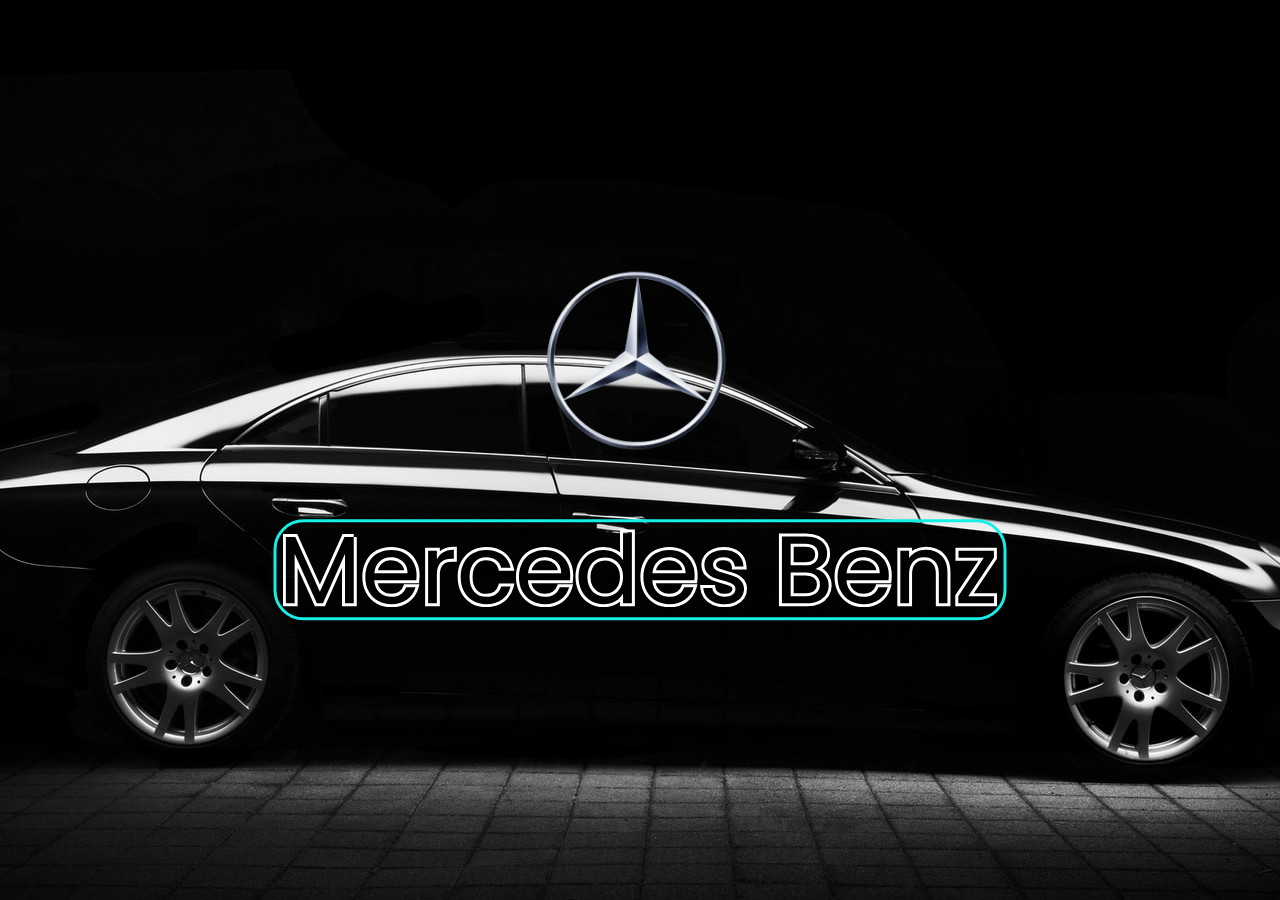
<file: Benz/index.html>
<!DOCTYPE html>
<html lang="en">
<head>
    <meta charset="UTF-8">
    <meta http-equiv="X-UA-Compatible" content="IE=edge">
    <meta name="viewport" content="width=device-width, initial-scale=1.0">
    <link rel="stylesheet" href="css/style.css">
    <title>Document</title>
</head>

<body class="tom">
    <div class="box">


    <svg  class="mer" id="logo-txt" width="715" height="79" viewBox="0 0 715 79" fill="none" xmlns="http://www.w3.org/2000/svg" >
        <mask id="path-1-outside-1" maskUnits="userSpaceOnUse" x="0.391998" y="0.959999" width="715" height="78" fill="black">
        <rect fill="white" x="0.391998" y="0.959999" width="715" height="78"/>
        <path d="M71.264 8.568V75H62.528V25.464L40.448 75H34.304L12.128 25.368V75H3.392V8.568H12.8L37.376 63.48L61.952 8.568H71.264Z"/>
        <path d="M134.079 46.68C134.079 48.344 133.984 50.104 133.792 51.96H91.7435C92.0635 57.144 93.8235 61.208 97.0235 64.152C100.287 67.032 104.223 68.472 108.831 68.472C112.607 68.472 115.744 67.608 118.24 65.88C120.8 64.088 122.592 61.72 123.616 58.776H133.023C131.615 63.832 128.8 67.96 124.576 71.16C120.352 74.296 115.103 75.864 108.831 75.864C103.839 75.864 99.3595 74.744 95.3915 72.504C91.4875 70.264 88.4155 67.096 86.1755 63C83.9355 58.84 82.8155 54.04 82.8155 48.6C82.8155 43.16 83.9035 38.392 86.0795 34.296C88.2555 30.2 91.2955 27.064 95.1995 24.888C99.1675 22.648 103.711 21.528 108.831 21.528C113.823 21.528 118.239 22.616 122.079 24.792C125.919 26.968 128.863 29.976 130.911 33.816C133.023 37.592 134.079 41.88 134.079 46.68ZM125.055 44.856C125.055 41.528 124.32 38.68 122.848 36.312C121.376 33.88 119.359 32.056 116.799 30.84C114.303 29.56 111.52 28.92 108.448 28.92C104.032 28.92 100.255 30.328 97.1195 33.144C94.0475 35.96 92.2875 39.864 91.8395 44.856H125.055Z"/>
        <path d="M154.347 30.936C155.883 27.928 158.059 25.592 160.875 23.928C163.755 22.264 167.243 21.432 171.339 21.432V30.456H169.035C159.243 30.456 154.347 35.768 154.347 46.392V75H145.611V22.392H154.347V30.936Z"/>
        <path d="M178.159 48.6C178.159 43.16 179.247 38.424 181.423 34.392C183.599 30.296 186.607 27.128 190.447 24.888C194.351 22.648 198.799 21.528 203.791 21.528C210.255 21.528 215.567 23.096 219.727 26.232C223.951 29.368 226.735 33.72 228.079 39.288H218.671C217.775 36.088 216.015 33.56 213.391 31.704C210.831 29.848 207.631 28.92 203.791 28.92C198.799 28.92 194.767 30.648 191.695 34.104C188.623 37.496 187.087 42.328 187.087 48.6C187.087 54.936 188.623 59.832 191.695 63.288C194.767 66.744 198.799 68.472 203.791 68.472C207.631 68.472 210.831 67.576 213.391 65.784C215.951 63.992 217.711 61.432 218.671 58.104H228.079C226.671 63.48 223.855 67.8 219.631 71.064C215.407 74.264 210.127 75.864 203.791 75.864C198.799 75.864 194.351 74.744 190.447 72.504C186.607 70.264 183.599 67.096 181.423 63C179.247 58.904 178.159 54.104 178.159 48.6Z"/>
        <path d="M287.736 46.68C287.736 48.344 287.64 50.104 287.448 51.96H245.4C245.72 57.144 247.48 61.208 250.68 64.152C253.944 67.032 257.88 68.472 262.488 68.472C266.264 68.472 269.4 67.608 271.896 65.88C274.456 64.088 276.248 61.72 277.272 58.776H286.68C285.272 63.832 282.456 67.96 278.232 71.16C274.008 74.296 268.76 75.864 262.488 75.864C257.496 75.864 253.016 74.744 249.048 72.504C245.144 70.264 242.072 67.096 239.832 63C237.592 58.84 236.472 54.04 236.472 48.6C236.472 43.16 237.56 38.392 239.736 34.296C241.912 30.2 244.952 27.064 248.856 24.888C252.824 22.648 257.368 21.528 262.488 21.528C267.48 21.528 271.896 22.616 275.736 24.792C279.576 26.968 282.52 29.976 284.568 33.816C286.68 37.592 287.736 41.88 287.736 46.68ZM278.712 44.856C278.712 41.528 277.976 38.68 276.504 36.312C275.032 33.88 273.016 32.056 270.456 30.84C267.96 29.56 265.176 28.92 262.104 28.92C257.688 28.92 253.912 30.328 250.776 33.144C247.704 35.96 245.944 39.864 245.496 44.856H278.712Z"/>
        <path d="M296.003 48.504C296.003 43.128 297.091 38.424 299.267 34.392C301.443 30.296 304.419 27.128 308.195 24.888C312.035 22.648 316.323 21.528 321.059 21.528C325.155 21.528 328.963 22.488 332.483 24.408C336.003 26.264 338.691 28.728 340.547 31.8V3.96H349.379V75H340.547V65.112C338.819 68.248 336.259 70.84 332.867 72.888C329.475 74.872 325.507 75.864 320.963 75.864C316.291 75.864 312.035 74.712 308.195 72.408C304.419 70.104 301.443 66.872 299.267 62.712C297.091 58.552 296.003 53.816 296.003 48.504ZM340.547 48.6C340.547 44.632 339.747 41.176 338.147 38.232C336.547 35.288 334.371 33.048 331.619 31.512C328.931 29.912 325.955 29.112 322.691 29.112C319.427 29.112 316.451 29.88 313.763 31.416C311.075 32.952 308.931 35.192 307.331 38.136C305.731 41.08 304.931 44.536 304.931 48.504C304.931 52.536 305.731 56.056 307.331 59.064C308.931 62.008 311.075 64.28 313.763 65.88C316.451 67.416 319.427 68.184 322.691 68.184C325.955 68.184 328.931 67.416 331.619 65.88C334.371 64.28 336.547 62.008 338.147 59.064C339.747 56.056 340.547 52.568 340.547 48.6Z"/>
        <path d="M412.142 46.68C412.142 48.344 412.046 50.104 411.854 51.96H369.806C370.126 57.144 371.886 61.208 375.086 64.152C378.35 67.032 382.286 68.472 386.894 68.472C390.67 68.472 393.806 67.608 396.302 65.88C398.862 64.088 400.654 61.72 401.678 58.776H411.086C409.678 63.832 406.862 67.96 402.638 71.16C398.414 74.296 393.166 75.864 386.894 75.864C381.902 75.864 377.422 74.744 373.454 72.504C369.55 70.264 366.478 67.096 364.238 63C361.998 58.84 360.878 54.04 360.878 48.6C360.878 43.16 361.966 38.392 364.142 34.296C366.318 30.2 369.358 27.064 373.262 24.888C377.23 22.648 381.774 21.528 386.894 21.528C391.886 21.528 396.302 22.616 400.142 24.792C403.982 26.968 406.926 29.976 408.974 33.816C411.086 37.592 412.142 41.88 412.142 46.68ZM403.118 44.856C403.118 41.528 402.382 38.68 400.91 36.312C399.438 33.88 397.422 32.056 394.862 30.84C392.366 29.56 389.582 28.92 386.51 28.92C382.094 28.92 378.318 30.328 375.182 33.144C372.11 35.96 370.35 39.864 369.902 44.856H403.118Z"/>
        <path d="M442.297 75.864C438.265 75.864 434.649 75.192 431.449 73.848C428.249 72.44 425.721 70.52 423.865 68.088C422.009 65.592 420.985 62.744 420.793 59.544H429.817C430.073 62.168 431.289 64.312 433.465 65.976C435.705 67.64 438.617 68.472 442.201 68.472C445.529 68.472 448.153 67.736 450.073 66.264C451.993 64.792 452.953 62.936 452.953 60.696C452.953 58.392 451.929 56.696 449.881 55.608C447.833 54.456 444.665 53.336 440.377 52.248C436.473 51.224 433.273 50.2 430.777 49.176C428.345 48.088 426.233 46.52 424.441 44.472C422.713 42.36 421.849 39.608 421.849 36.216C421.849 33.528 422.649 31.064 424.249 28.824C425.849 26.584 428.121 24.824 431.065 23.544C434.009 22.2 437.369 21.528 441.145 21.528C446.969 21.528 451.673 23 455.257 25.944C458.841 28.888 460.761 32.92 461.017 38.04H452.281C452.089 35.288 450.969 33.08 448.921 31.416C446.937 29.752 444.249 28.92 440.857 28.92C437.721 28.92 435.225 29.592 433.369 30.936C431.513 32.28 430.585 34.04 430.585 36.216C430.585 37.944 431.129 39.384 432.217 40.536C433.369 41.624 434.777 42.52 436.441 43.224C438.169 43.864 440.537 44.6 443.545 45.432C447.321 46.456 450.393 47.48 452.761 48.504C455.129 49.464 457.145 50.936 458.809 52.92C460.537 54.904 461.433 57.496 461.497 60.696C461.497 63.576 460.697 66.168 459.097 68.472C457.497 70.776 455.225 72.6 452.281 73.944C449.401 75.224 446.073 75.864 442.297 75.864Z"/>
        <path d="M532.927 40.536C535.359 40.92 537.567 41.912 539.551 43.512C541.599 45.112 543.199 47.096 544.351 49.464C545.567 51.832 546.175 54.36 546.175 57.048C546.175 60.44 545.311 63.512 543.583 66.264C541.855 68.952 539.327 71.096 535.999 72.696C532.735 74.232 528.863 75 524.383 75H499.423V8.088H523.423C527.967 8.088 531.839 8.856 535.039 10.392C538.239 11.864 540.639 13.88 542.239 16.44C543.839 19 544.639 21.88 544.639 25.08C544.639 29.048 543.551 32.344 541.375 34.968C539.263 37.528 536.447 39.384 532.927 40.536ZM508.159 36.984H522.847C526.943 36.984 530.111 36.024 532.351 34.104C534.591 32.184 535.711 29.528 535.711 26.136C535.711 22.744 534.591 20.088 532.351 18.168C530.111 16.248 526.879 15.288 522.655 15.288H508.159V36.984ZM523.615 67.8C527.967 67.8 531.359 66.776 533.791 64.728C536.223 62.68 537.439 59.832 537.439 56.184C537.439 52.472 536.159 49.56 533.599 47.448C531.039 45.272 527.615 44.184 523.327 44.184H508.159V67.8H523.615Z"/>
        <path d="M606.298 46.68C606.298 48.344 606.202 50.104 606.01 51.96H563.962C564.282 57.144 566.042 61.208 569.242 64.152C572.506 67.032 576.442 68.472 581.05 68.472C584.826 68.472 587.962 67.608 590.458 65.88C593.018 64.088 594.81 61.72 595.834 58.776H605.242C603.834 63.832 601.018 67.96 596.794 71.16C592.57 74.296 587.322 75.864 581.05 75.864C576.058 75.864 571.578 74.744 567.61 72.504C563.706 70.264 560.634 67.096 558.394 63C556.154 58.84 555.034 54.04 555.034 48.6C555.034 43.16 556.122 38.392 558.298 34.296C560.474 30.2 563.514 27.064 567.418 24.888C571.386 22.648 575.93 21.528 581.05 21.528C586.042 21.528 590.458 22.616 594.298 24.792C598.138 26.968 601.082 29.976 603.13 33.816C605.242 37.592 606.298 41.88 606.298 46.68ZM597.274 44.856C597.274 41.528 596.538 38.68 595.066 36.312C593.594 33.88 591.578 32.056 589.018 30.84C586.522 29.56 583.738 28.92 580.666 28.92C576.25 28.92 572.474 30.328 569.338 33.144C566.266 35.96 564.506 39.864 564.058 44.856H597.274Z"/>
        <path d="M643.461 21.432C649.861 21.432 655.045 23.384 659.013 27.288C662.981 31.128 664.965 36.696 664.965 43.992V75H656.325V45.24C656.325 39.992 655.013 35.992 652.389 33.24C649.765 30.424 646.181 29.016 641.637 29.016C637.029 29.016 633.349 30.456 630.597 33.336C627.909 36.216 626.565 40.408 626.565 45.912V75H617.829V22.392H626.565V29.88C628.293 27.192 630.629 25.112 633.573 23.64C636.581 22.168 639.877 21.432 643.461 21.432Z"/>
        <path d="M685.764 67.8H711.588V75H675.78V67.8L701.316 29.496H675.972V22.392H711.396V29.496L685.764 67.8Z"/>
        </mask>
        <path d="M71.264 8.568V75H62.528V25.464L40.448 75H34.304L12.128 25.368V75H3.392V8.568H12.8L37.376 63.48L61.952 8.568H71.264Z" stroke="white" stroke-width="6" mask="url(#path-1-outside-1)"/>
        <path d="M134.079 46.68C134.079 48.344 133.984 50.104 133.792 51.96H91.7435C92.0635 57.144 93.8235 61.208 97.0235 64.152C100.287 67.032 104.223 68.472 108.831 68.472C112.607 68.472 115.744 67.608 118.24 65.88C120.8 64.088 122.592 61.72 123.616 58.776H133.023C131.615 63.832 128.8 67.96 124.576 71.16C120.352 74.296 115.103 75.864 108.831 75.864C103.839 75.864 99.3595 74.744 95.3915 72.504C91.4875 70.264 88.4155 67.096 86.1755 63C83.9355 58.84 82.8155 54.04 82.8155 48.6C82.8155 43.16 83.9035 38.392 86.0795 34.296C88.2555 30.2 91.2955 27.064 95.1995 24.888C99.1675 22.648 103.711 21.528 108.831 21.528C113.823 21.528 118.239 22.616 122.079 24.792C125.919 26.968 128.863 29.976 130.911 33.816C133.023 37.592 134.079 41.88 134.079 46.68ZM125.055 44.856C125.055 41.528 124.32 38.68 122.848 36.312C121.376 33.88 119.359 32.056 116.799 30.84C114.303 29.56 111.52 28.92 108.448 28.92C104.032 28.92 100.255 30.328 97.1195 33.144C94.0475 35.96 92.2875 39.864 91.8395 44.856H125.055Z" stroke="white" stroke-width="6" mask="url(#path-1-outside-1)"/>
        <path d="M154.347 30.936C155.883 27.928 158.059 25.592 160.875 23.928C163.755 22.264 167.243 21.432 171.339 21.432V30.456H169.035C159.243 30.456 154.347 35.768 154.347 46.392V75H145.611V22.392H154.347V30.936Z" stroke="white" stroke-width="6" mask="url(#path-1-outside-1)"/>
        <path d="M178.159 48.6C178.159 43.16 179.247 38.424 181.423 34.392C183.599 30.296 186.607 27.128 190.447 24.888C194.351 22.648 198.799 21.528 203.791 21.528C210.255 21.528 215.567 23.096 219.727 26.232C223.951 29.368 226.735 33.72 228.079 39.288H218.671C217.775 36.088 216.015 33.56 213.391 31.704C210.831 29.848 207.631 28.92 203.791 28.92C198.799 28.92 194.767 30.648 191.695 34.104C188.623 37.496 187.087 42.328 187.087 48.6C187.087 54.936 188.623 59.832 191.695 63.288C194.767 66.744 198.799 68.472 203.791 68.472C207.631 68.472 210.831 67.576 213.391 65.784C215.951 63.992 217.711 61.432 218.671 58.104H228.079C226.671 63.48 223.855 67.8 219.631 71.064C215.407 74.264 210.127 75.864 203.791 75.864C198.799 75.864 194.351 74.744 190.447 72.504C186.607 70.264 183.599 67.096 181.423 63C179.247 58.904 178.159 54.104 178.159 48.6Z" stroke="white" stroke-width="6" mask="url(#path-1-outside-1)"/>
        <path d="M287.736 46.68C287.736 48.344 287.64 50.104 287.448 51.96H245.4C245.72 57.144 247.48 61.208 250.68 64.152C253.944 67.032 257.88 68.472 262.488 68.472C266.264 68.472 269.4 67.608 271.896 65.88C274.456 64.088 276.248 61.72 277.272 58.776H286.68C285.272 63.832 282.456 67.96 278.232 71.16C274.008 74.296 268.76 75.864 262.488 75.864C257.496 75.864 253.016 74.744 249.048 72.504C245.144 70.264 242.072 67.096 239.832 63C237.592 58.84 236.472 54.04 236.472 48.6C236.472 43.16 237.56 38.392 239.736 34.296C241.912 30.2 244.952 27.064 248.856 24.888C252.824 22.648 257.368 21.528 262.488 21.528C267.48 21.528 271.896 22.616 275.736 24.792C279.576 26.968 282.52 29.976 284.568 33.816C286.68 37.592 287.736 41.88 287.736 46.68ZM278.712 44.856C278.712 41.528 277.976 38.68 276.504 36.312C275.032 33.88 273.016 32.056 270.456 30.84C267.96 29.56 265.176 28.92 262.104 28.92C257.688 28.92 253.912 30.328 250.776 33.144C247.704 35.96 245.944 39.864 245.496 44.856H278.712Z" stroke="white" stroke-width="6" mask="url(#path-1-outside-1)"/>
        <path d="M296.003 48.504C296.003 43.128 297.091 38.424 299.267 34.392C301.443 30.296 304.419 27.128 308.195 24.888C312.035 22.648 316.323 21.528 321.059 21.528C325.155 21.528 328.963 22.488 332.483 24.408C336.003 26.264 338.691 28.728 340.547 31.8V3.96H349.379V75H340.547V65.112C338.819 68.248 336.259 70.84 332.867 72.888C329.475 74.872 325.507 75.864 320.963 75.864C316.291 75.864 312.035 74.712 308.195 72.408C304.419 70.104 301.443 66.872 299.267 62.712C297.091 58.552 296.003 53.816 296.003 48.504ZM340.547 48.6C340.547 44.632 339.747 41.176 338.147 38.232C336.547 35.288 334.371 33.048 331.619 31.512C328.931 29.912 325.955 29.112 322.691 29.112C319.427 29.112 316.451 29.88 313.763 31.416C311.075 32.952 308.931 35.192 307.331 38.136C305.731 41.08 304.931 44.536 304.931 48.504C304.931 52.536 305.731 56.056 307.331 59.064C308.931 62.008 311.075 64.28 313.763 65.88C316.451 67.416 319.427 68.184 322.691 68.184C325.955 68.184 328.931 67.416 331.619 65.88C334.371 64.28 336.547 62.008 338.147 59.064C339.747 56.056 340.547 52.568 340.547 48.6Z" stroke="white" stroke-width="6" mask="url(#path-1-outside-1)"/>
        <path d="M412.142 46.68C412.142 48.344 412.046 50.104 411.854 51.96H369.806C370.126 57.144 371.886 61.208 375.086 64.152C378.35 67.032 382.286 68.472 386.894 68.472C390.67 68.472 393.806 67.608 396.302 65.88C398.862 64.088 400.654 61.72 401.678 58.776H411.086C409.678 63.832 406.862 67.96 402.638 71.16C398.414 74.296 393.166 75.864 386.894 75.864C381.902 75.864 377.422 74.744 373.454 72.504C369.55 70.264 366.478 67.096 364.238 63C361.998 58.84 360.878 54.04 360.878 48.6C360.878 43.16 361.966 38.392 364.142 34.296C366.318 30.2 369.358 27.064 373.262 24.888C377.23 22.648 381.774 21.528 386.894 21.528C391.886 21.528 396.302 22.616 400.142 24.792C403.982 26.968 406.926 29.976 408.974 33.816C411.086 37.592 412.142 41.88 412.142 46.68ZM403.118 44.856C403.118 41.528 402.382 38.68 400.91 36.312C399.438 33.88 397.422 32.056 394.862 30.84C392.366 29.56 389.582 28.92 386.51 28.92C382.094 28.92 378.318 30.328 375.182 33.144C372.11 35.96 370.35 39.864 369.902 44.856H403.118Z" stroke="white" stroke-width="6" mask="url(#path-1-outside-1)"/>
        <path d="M442.297 75.864C438.265 75.864 434.649 75.192 431.449 73.848C428.249 72.44 425.721 70.52 423.865 68.088C422.009 65.592 420.985 62.744 420.793 59.544H429.817C430.073 62.168 431.289 64.312 433.465 65.976C435.705 67.64 438.617 68.472 442.201 68.472C445.529 68.472 448.153 67.736 450.073 66.264C451.993 64.792 452.953 62.936 452.953 60.696C452.953 58.392 451.929 56.696 449.881 55.608C447.833 54.456 444.665 53.336 440.377 52.248C436.473 51.224 433.273 50.2 430.777 49.176C428.345 48.088 426.233 46.52 424.441 44.472C422.713 42.36 421.849 39.608 421.849 36.216C421.849 33.528 422.649 31.064 424.249 28.824C425.849 26.584 428.121 24.824 431.065 23.544C434.009 22.2 437.369 21.528 441.145 21.528C446.969 21.528 451.673 23 455.257 25.944C458.841 28.888 460.761 32.92 461.017 38.04H452.281C452.089 35.288 450.969 33.08 448.921 31.416C446.937 29.752 444.249 28.92 440.857 28.92C437.721 28.92 435.225 29.592 433.369 30.936C431.513 32.28 430.585 34.04 430.585 36.216C430.585 37.944 431.129 39.384 432.217 40.536C433.369 41.624 434.777 42.52 436.441 43.224C438.169 43.864 440.537 44.6 443.545 45.432C447.321 46.456 450.393 47.48 452.761 48.504C455.129 49.464 457.145 50.936 458.809 52.92C460.537 54.904 461.433 57.496 461.497 60.696C461.497 63.576 460.697 66.168 459.097 68.472C457.497 70.776 455.225 72.6 452.281 73.944C449.401 75.224 446.073 75.864 442.297 75.864Z" stroke="white" stroke-width="6" mask="url(#path-1-outside-1)"/>
        <path d="M532.927 40.536C535.359 40.92 537.567 41.912 539.551 43.512C541.599 45.112 543.199 47.096 544.351 49.464C545.567 51.832 546.175 54.36 546.175 57.048C546.175 60.44 545.311 63.512 543.583 66.264C541.855 68.952 539.327 71.096 535.999 72.696C532.735 74.232 528.863 75 524.383 75H499.423V8.088H523.423C527.967 8.088 531.839 8.856 535.039 10.392C538.239 11.864 540.639 13.88 542.239 16.44C543.839 19 544.639 21.88 544.639 25.08C544.639 29.048 543.551 32.344 541.375 34.968C539.263 37.528 536.447 39.384 532.927 40.536ZM508.159 36.984H522.847C526.943 36.984 530.111 36.024 532.351 34.104C534.591 32.184 535.711 29.528 535.711 26.136C535.711 22.744 534.591 20.088 532.351 18.168C530.111 16.248 526.879 15.288 522.655 15.288H508.159V36.984ZM523.615 67.8C527.967 67.8 531.359 66.776 533.791 64.728C536.223 62.68 537.439 59.832 537.439 56.184C537.439 52.472 536.159 49.56 533.599 47.448C531.039 45.272 527.615 44.184 523.327 44.184H508.159V67.8H523.615Z" stroke="white" stroke-width="6" mask="url(#path-1-outside-1)"/>
        <path d="M606.298 46.68C606.298 48.344 606.202 50.104 606.01 51.96H563.962C564.282 57.144 566.042 61.208 569.242 64.152C572.506 67.032 576.442 68.472 581.05 68.472C584.826 68.472 587.962 67.608 590.458 65.88C593.018 64.088 594.81 61.72 595.834 58.776H605.242C603.834 63.832 601.018 67.96 596.794 71.16C592.57 74.296 587.322 75.864 581.05 75.864C576.058 75.864 571.578 74.744 567.61 72.504C563.706 70.264 560.634 67.096 558.394 63C556.154 58.84 555.034 54.04 555.034 48.6C555.034 43.16 556.122 38.392 558.298 34.296C560.474 30.2 563.514 27.064 567.418 24.888C571.386 22.648 575.93 21.528 581.05 21.528C586.042 21.528 590.458 22.616 594.298 24.792C598.138 26.968 601.082 29.976 603.13 33.816C605.242 37.592 606.298 41.88 606.298 46.68ZM597.274 44.856C597.274 41.528 596.538 38.68 595.066 36.312C593.594 33.88 591.578 32.056 589.018 30.84C586.522 29.56 583.738 28.92 580.666 28.92C576.25 28.92 572.474 30.328 569.338 33.144C566.266 35.96 564.506 39.864 564.058 44.856H597.274Z" stroke="white" stroke-width="6" mask="url(#path-1-outside-1)"/>
        <path d="M643.461 21.432C649.861 21.432 655.045 23.384 659.013 27.288C662.981 31.128 664.965 36.696 664.965 43.992V75H656.325V45.24C656.325 39.992 655.013 35.992 652.389 33.24C649.765 30.424 646.181 29.016 641.637 29.016C637.029 29.016 633.349 30.456 630.597 33.336C627.909 36.216 626.565 40.408 626.565 45.912V75H617.829V22.392H626.565V29.88C628.293 27.192 630.629 25.112 633.573 23.64C636.581 22.168 639.877 21.432 643.461 21.432Z" stroke="white" stroke-width="6" mask="url(#path-1-outside-1)"/>
        <path d="M685.764 67.8H711.588V75H675.78V67.8L701.316 29.496H675.972V22.392H711.396V29.496L685.764 67.8Z" stroke="white" stroke-width="6" mask="url(#path-1-outside-1)"/>
        </svg>  </div>
        
       

        <div class="logo">
            <img src="images/logo1.png" id="button">
        </div>
        <div class="navigator">
            <a href="https://abir-mkrjee.github.io/Project-Benz-Next/Benz-Gallery/">
            <h1>Take a Tour</h1></a>
        </div>
        <script src="script/main.js"></script>
</body>
</html>
</file>
<file: Benz/css/style.css>
* {
  margin: 0;
  padding: 0;
}

body {
  width: 100%;
  height: 100vh;
  background-position: center;
  background-color: #000000;
  background-image: url("../images/background9.jpg");
}

.navigator {
  position: absolute;
  transform: translate(1660px, 100px);
  border: 2px solid slateblue;
  border-radius: 16px;
  font-size: 10px;
  padding: 6px;
  background-color: linear-gradient(left, #cc5b5b, #6060a8, #229ca5);
  cursor: pointer;
}

.navigator a {
  text-decoration: none;
  color: aqua;
}

.box {
  position: absolute;
  top: 65%;
  left: 50%;
  transform: translate(-50%, -65%);
  padding: 6px;
  border: 3px solid #14f0e5;
  border-radius: 30px;
  transition: border 1s;
}

.logo img {
  position: absolute;
  width: 250px;
  top: 20%;
  left: 50%;
  transform: translate(-50%, -20%);
  -webkit-animation: logo-anim 1.5s forwards ease-in-out;
          animation: logo-anim 1.5s forwards ease-in-out;
  cursor: pointer;
}

#button {
  width: 250px;
}

#logo-txt path:nth-child(2) {
  stroke-dasharray: 503.2843933105px;
  stroke-dashoffset: 503.2843933105px;
  -webkit-animation: line-anim 2s forwards ease-in-out 1.5s;
          animation: line-anim 2s forwards ease-in-out 1.5s;
}

#logo-txt path:nth-child(3) {
  stroke-dasharray: 343px;
  stroke-dashoffset: 343px;
  -webkit-animation: line-anim 2s forwards ease-in-out 2.3s;
          animation: line-anim 2s forwards ease-in-out 2.3s;
}

#logo-txt path:nth-child(4) {
  stroke-dasharray: 164px;
  stroke-dashoffset: 164px;
  -webkit-animation: line-anim 2s forwards ease-in-out 2.6s;
          animation: line-anim 2s forwards ease-in-out 2.6s;
}

#logo-txt path:nth-child(5) {
  stroke-dasharray: 265.9518432617px;
  stroke-dashoffset: 265.9518432617px;
  -webkit-animation: line-anim 2s forwards ease-in-out 2.9s;
          animation: line-anim 2s forwards ease-in-out 2.9s;
}

#logo-txt path:nth-child(6) {
  stroke-dasharray: 343px;
  stroke-dashoffset: 343px;
  -webkit-animation: line-anim 2s forwards ease-in-out 3.2s;
          animation: line-anim 2s forwards ease-in-out 3.2s;
}

#logo-txt path:nth-child(7) {
  stroke-dasharray: 374px;
  stroke-dashoffset: 374px;
  -webkit-animation: line-anim 2s forwards ease-in-out 3.5s;
          animation: line-anim 2s forwards ease-in-out 3.5s;
}

#logo-txt path:nth-child(8) {
  stroke-dasharray: 343px;
  stroke-dashoffset: 343px;
  -webkit-animation: line-anim 2s forwards ease-in-out 3.8s;
          animation: line-anim 2s forwards ease-in-out 3.8s;
}

#logo-txt path:nth-child(9) {
  stroke-dasharray: 279px;
  stroke-dashoffset: 279px;
  -webkit-animation: line-anim 2s forwards ease-in-out 4.1s;
          animation: line-anim 2s forwards ease-in-out 4.1s;
}

#logo-txt path:nth-child(10) {
  stroke-dasharray: 406px;
  stroke-dashoffset: 406px;
  -webkit-animation: line-anim 2s forwards ease-in-out 4.4s;
          animation: line-anim 2s forwards ease-in-out 4.4s;
}

#logo-txt path:nth-child(11) {
  stroke-dasharray: 343px;
  stroke-dashoffset: 343px;
  -webkit-animation: line-anim 2s forwards ease-in-out 4.7s;
          animation: line-anim 2s forwards ease-in-out 4.7s;
}

#logo-txt path:nth-child(12) {
  stroke-dasharray: 281px;
  stroke-dashoffset: 281px;
  -webkit-animation: line-anim 2s forwards ease-in-out 5s;
          animation: line-anim 2s forwards ease-in-out 5s;
}

#logo-txt path:nth-child(13) {
  stroke-dasharray: 243px;
  stroke-dashoffset: 243px;
  -webkit-animation: line-anim 2s forwards ease-in-out 5.3s;
          animation: line-anim 2s forwards ease-in-out 5.3s;
}

.tom svg path {
  -webkit-animation: fill 0.5s forwards ease-in 3.5s;
          animation: fill 0.5s forwards ease-in 3.5s;
}

@-webkit-keyframes line-anim {
  to {
    stroke-dashoffset: 0px;
  }
}

@keyframes line-anim {
  to {
    stroke-dashoffset: 0px;
  }
}
@-webkit-keyframes logo-anim {
  from {
    opacity: 0;
    transform: translate(-50%, -40%) rotate(100deg);
  }
  to {
    opacity: 1;
    transform: translate(-50%, 50%) rotate(0deg);
  }
}
@keyframes logo-anim {
  from {
    opacity: 0;
    transform: translate(-50%, -40%) rotate(100deg);
  }
  to {
    opacity: 1;
    transform: translate(-50%, 50%) rotate(0deg);
  }
}
.box:hover {
  position: absolute;
  top: 65%;
  left: 50%;
  transform: translate(-50%, -65%);
  padding: 6px;
  border: 3px solid #d32b2b;
  border-radius: 30px;
  transition: border 1s;
}/*# sourceMappingURL=style.css.map */
</file>
